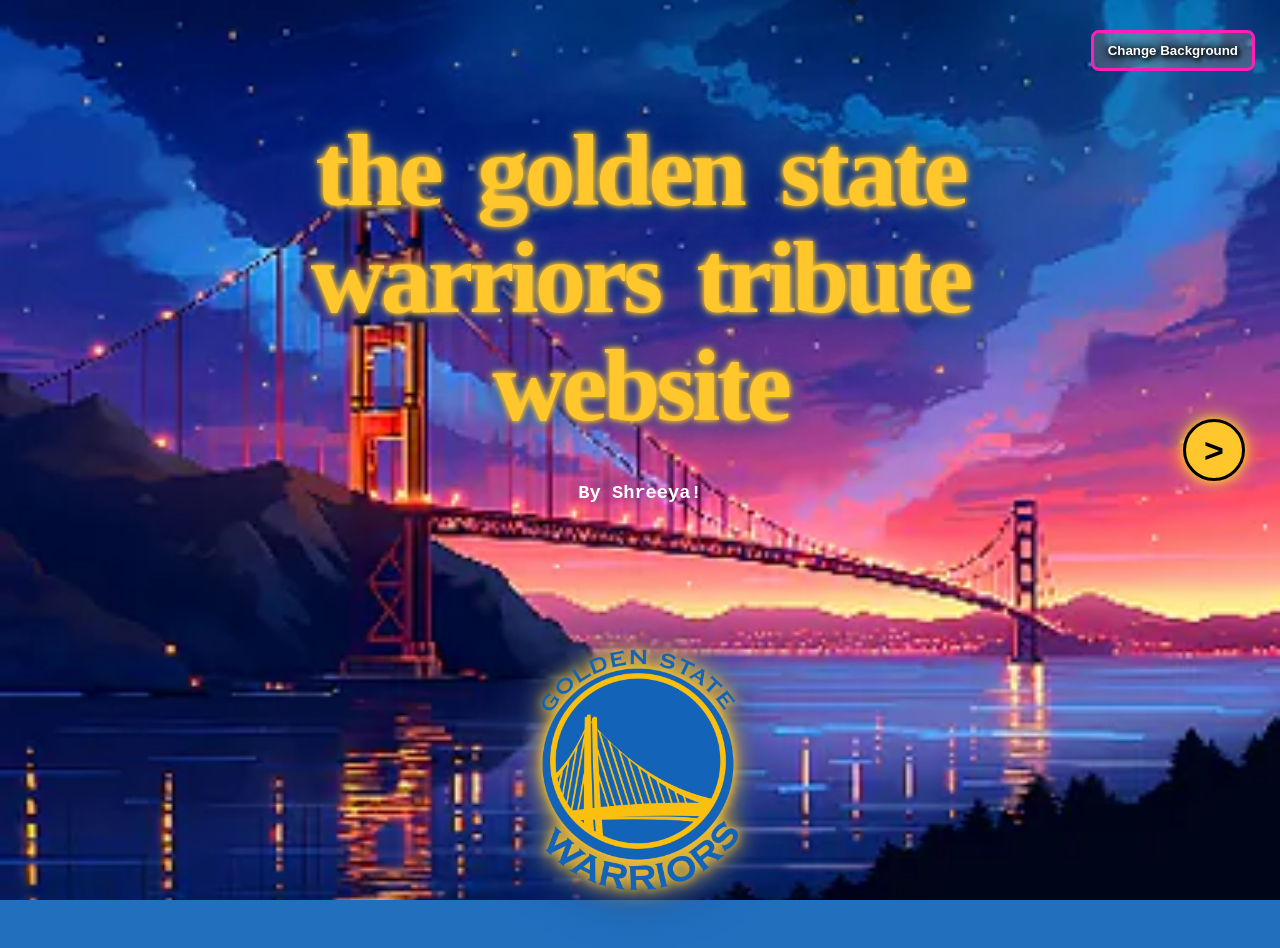
<file: index.html>
<!DOCTYPE html>
<html lang="en"> 

<head>
    <meta charset="UTF-8">
    <meta name="viewport" content="width=device-width, initial-scale=1.0">
    <title>The Golden State Warriors Tribute Website</title>
    <link rel="stylesheet" href="style.css">
</head>

<body>

  <header id="home">
    <h1 class="chaos-title">
      <span class="word alive">The</span>
      <span class="word alive">Golden</span>
      <span class="word alive">State</span>
      <span class="word alive">Warriors</span>
      <span class="word alive">Tribute</span>
      <span class="word alive">Website</span>
    </h1>
    <h3>By Shreeya!</h3>
  </header>

    <img class="logo" src="warriors-logo.png" alt="Golden State Warriors logo">

    <button class="next-arrow" onclick="window.location.href='content.html'">></button>

    <button id="backgroundButton">Change Background</button>

    <script src="home.js"></script>

  </body>
  </html>
</file>
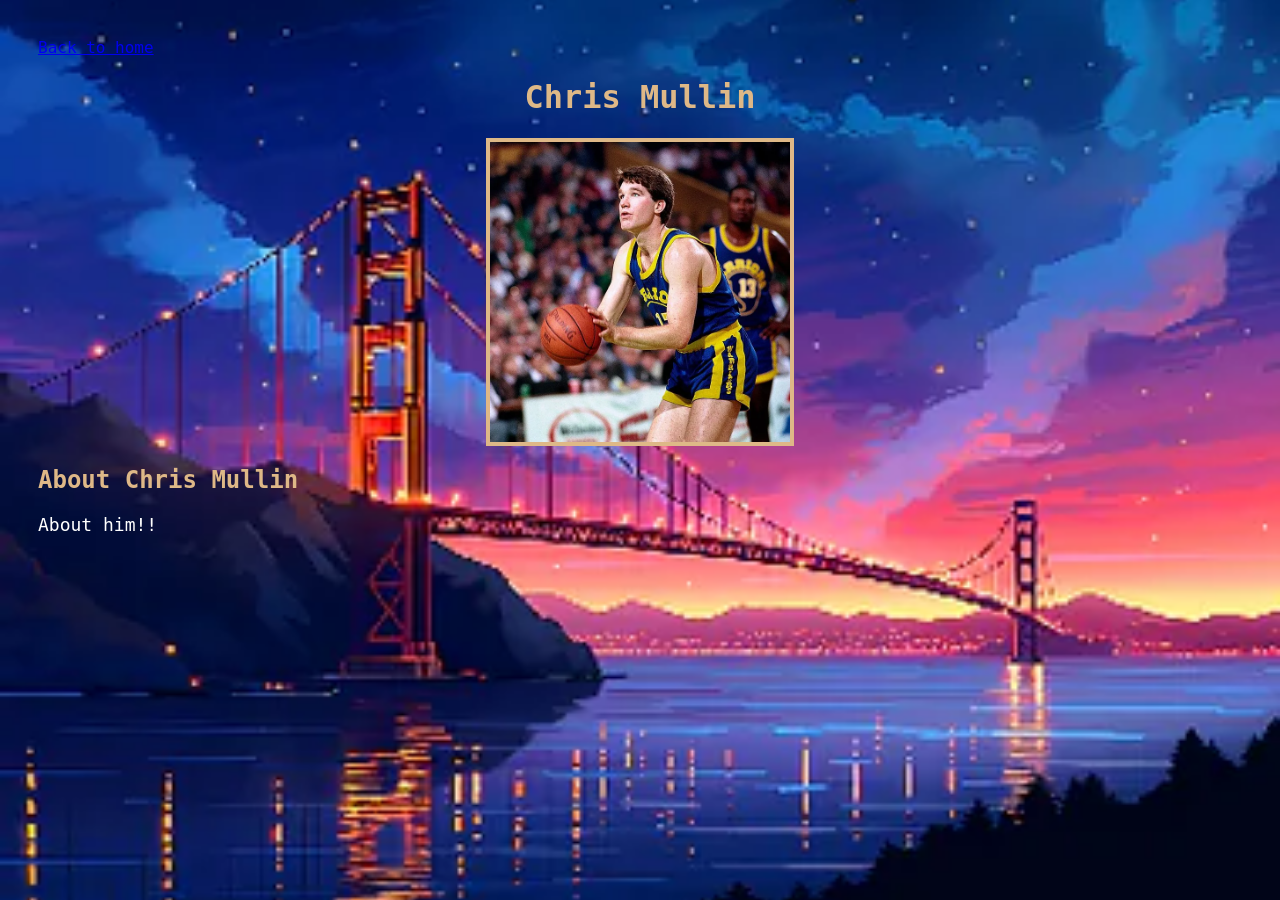
<file: chris.html>
<!DOCTYPE html>
<html lang="en">

<head>
  <title>Chris Mullin</title>
  <link rel="stylesheet" href="style.css">
</head>
<body>

  <a href="index.html">Back to home</a>

  <h1>Chris Mullin</h1>

  <img class="big-player-image" src="chrismullin.jpeg" alt="Chris Mullin">

  <h2>About Chris Mullin</h2>

  <p>About him!!</p>

  <div id="customCursor"></div>

<script src="script.js"></script>

</body>
</html>
</file>
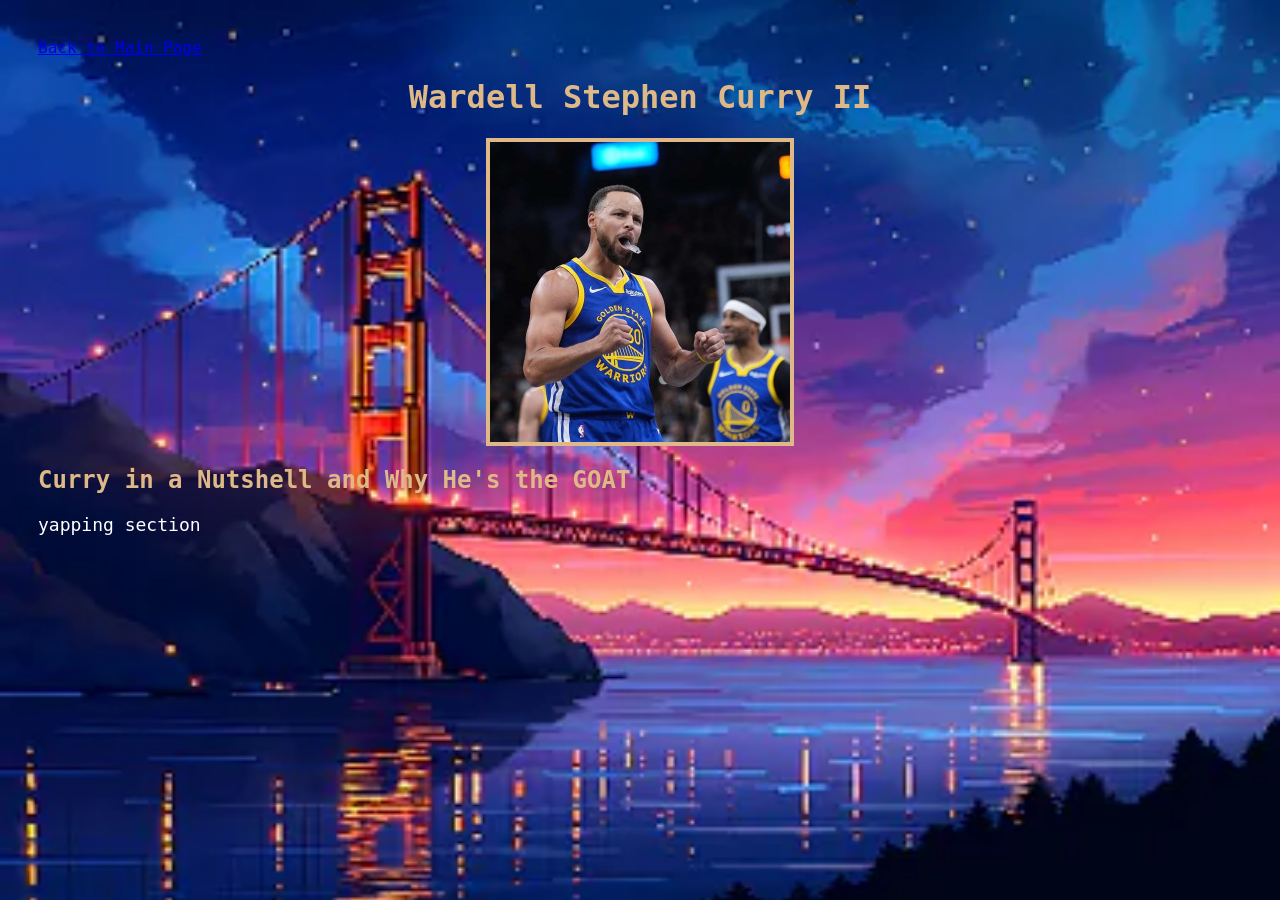
<file: curry.html>
<!DOCTYPE html>
<html lang="en">

  <head>
    <title>Wardell Stephen Curry II</title>
    <link rel="stylesheet" href="style.css">
  </head>

  <body>

    <a href="index.html">Back to Main Page</a>

    <h1>Wardell Stephen Curry II</h1>

    <img class="big-player-image" src="stephencurry.jpeg" alt="MY GOATTT">

    <h2>Curry in a Nutshell and Why He's the GOAT</h2>

    <p>yapping section</p>
<div id="customCursor"></div>

<script src="script.js"></script>
  </body>
</html>
</file>
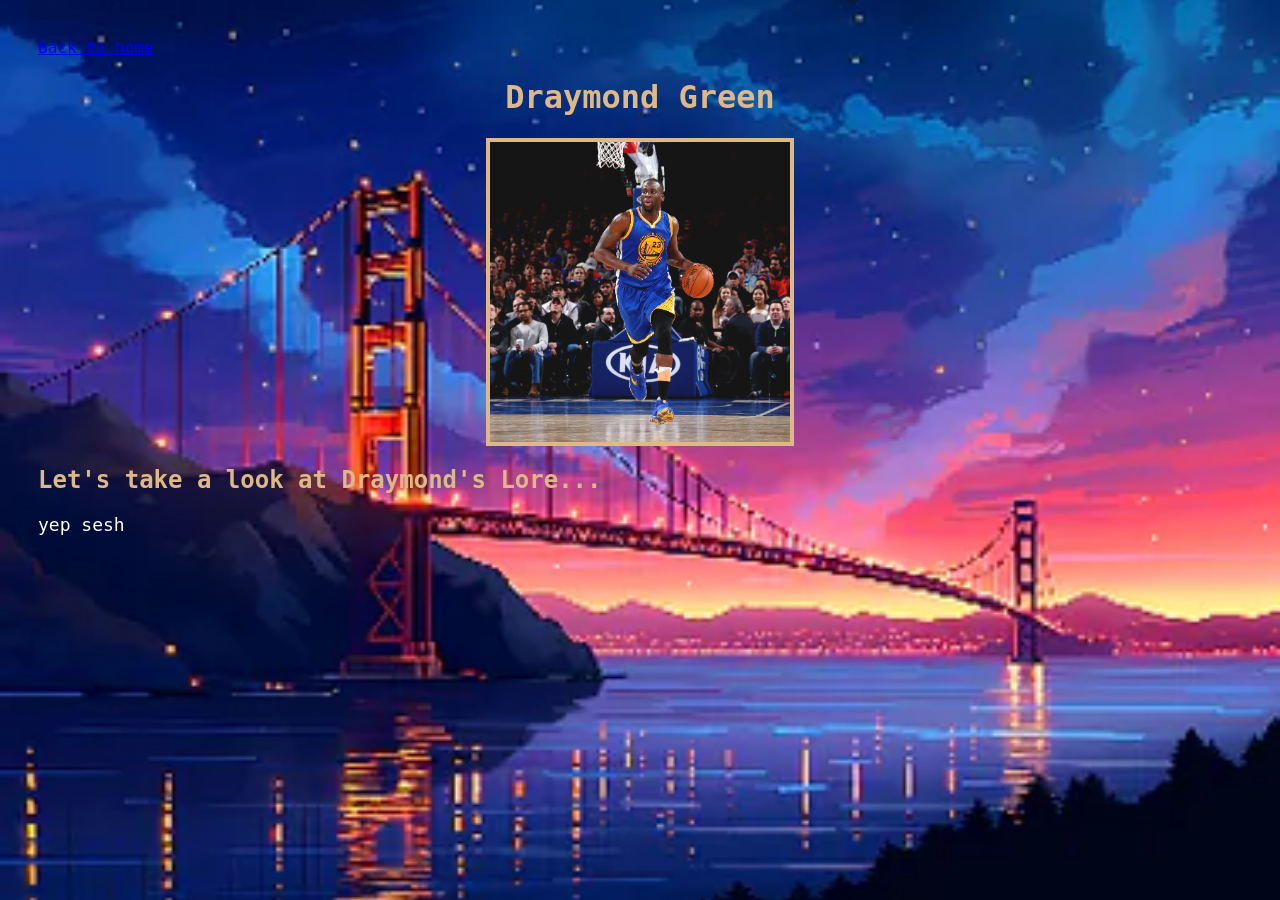
<file: draymond.html>
<!DOCTYPE html>
<html lang="en">

<head>

  <title>Draymond Green</title>
  <link rel="stylesheet" href="style.css">
</head>

<body>

  <a href="index.html">Back to home</a>

  <h1>Draymond Green</h1>

  <img class="big-player-image" src="draymondgreen.jpeg" alt="puncher">

  <h2>Let's take a look at Draymond's Lore...</h2>

  <p>yep sesh</p>

  <div id="customCursor"></div>

<script src="script.js"></script>

</body>
</html>
</file>
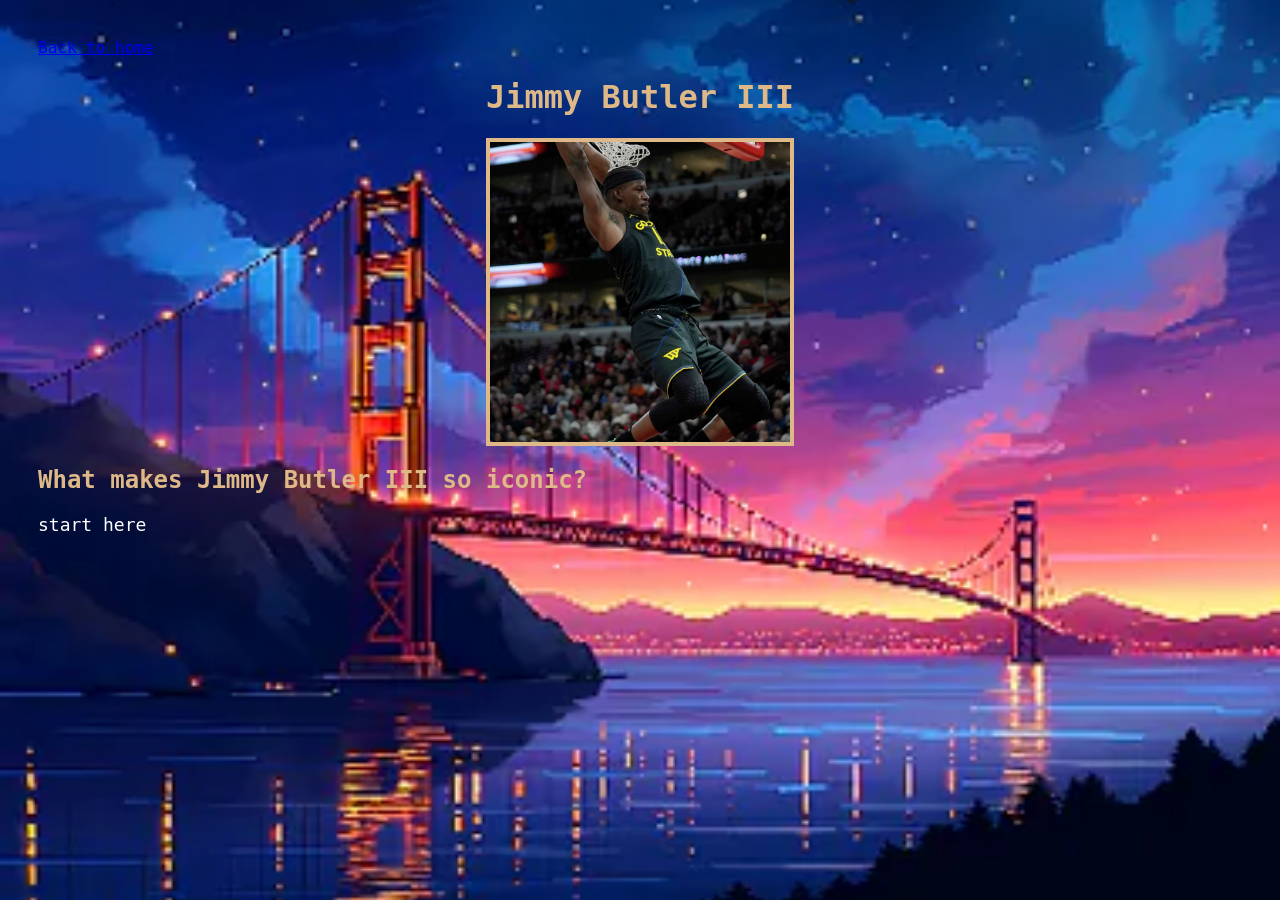
<file: jimmy.html>
<!DOCTYPE html>
<html lang="en">

  <head>
    <title>Jimmy Butler III</title>
    <link rel="stylesheet" href="style.css">
  </head>
  <body>

    <a href="index.html">Back to home</a>

    <h1>Jimmy Butler III</h1>

    <img class="big-player-image" src="jimmybutler.jpeg" alt="waking up at 5am jimmy">

    <h2>What makes Jimmy Butler III so iconic?</h2>

    <p>start here</p>

    <div id="customCursor"></div>

<script src="script.js"></script>

  </body>
</html>
</file>
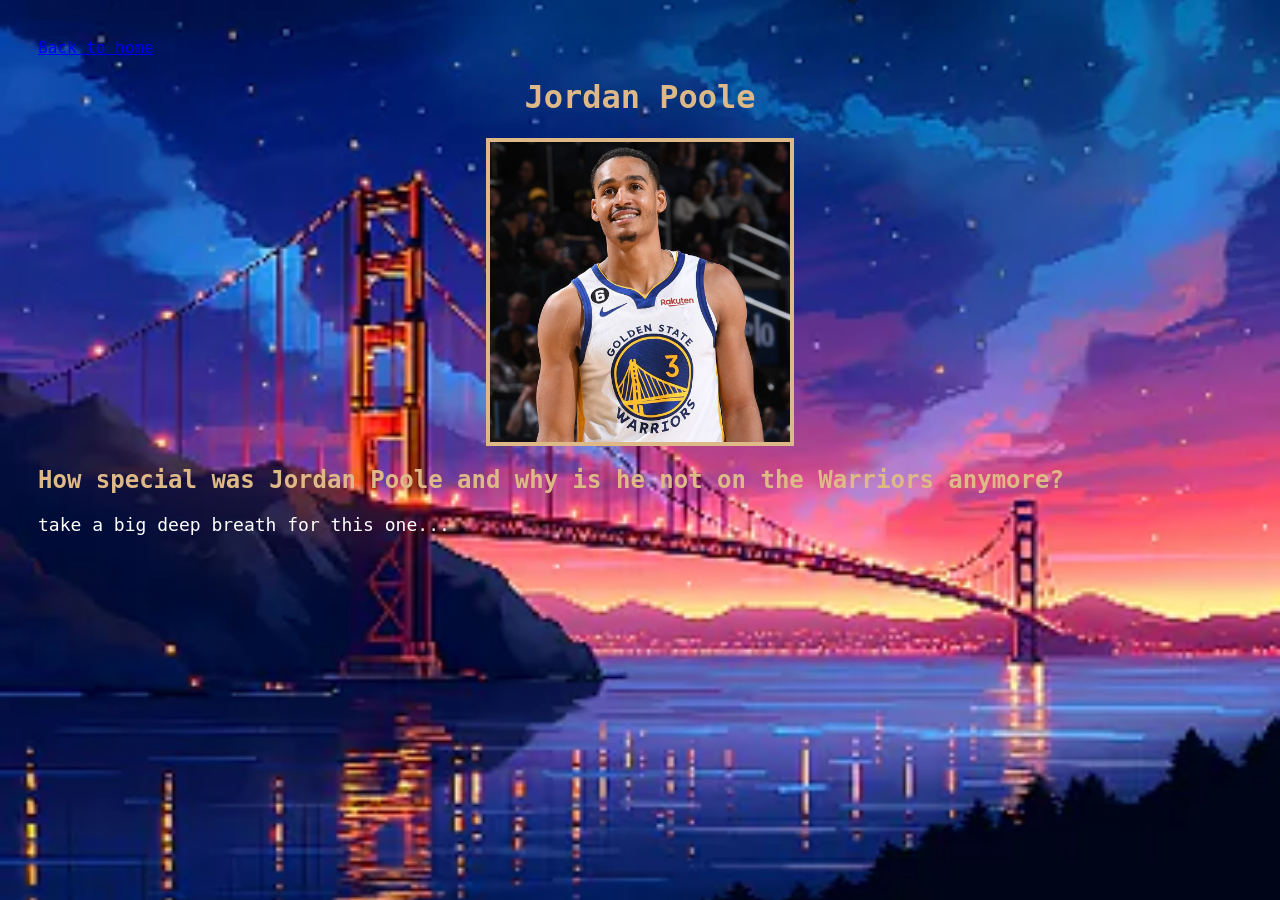
<file: jordan.html>
<!DOCTYPE html>
<html lang="en">

  <head>
    <title>Jordan Poole</title>
    <link rel="stylesheet" href="style.css">
  </head>
  <body>

    <a href="index.html">Back to home</a>

    <h1>Jordan Poole</h1>

    <img class="big-player-image" src="jordanpoole.jpeg" alt="swimming poole">

    <h2>How special was Jordan Poole and why is he not on the Warriors anymore?</h2>

    <p>take a big deep breath for this one...</p>

    <div id="customCursor"></div>

<script src="script.js"></script>

  </body>
</html>
</file>
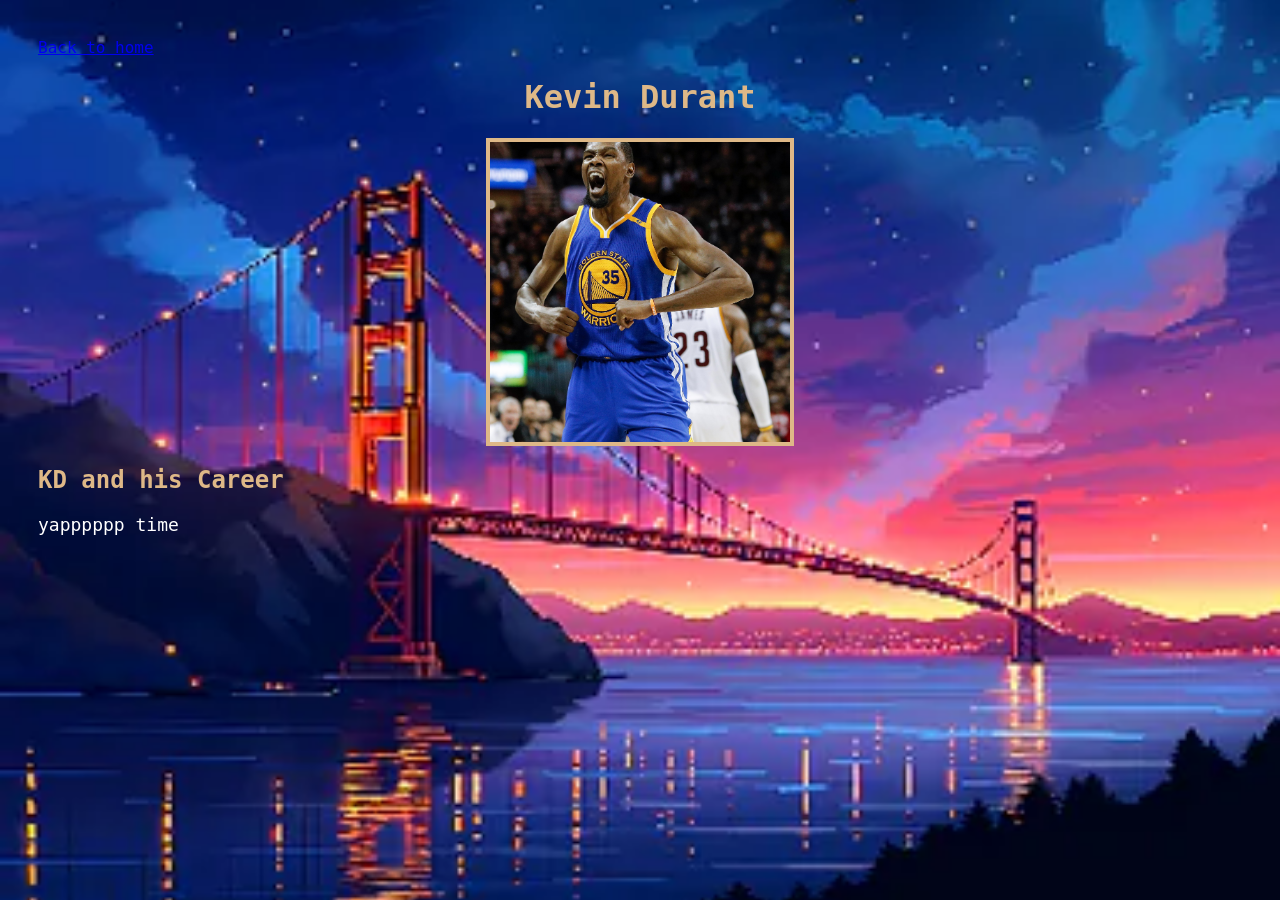
<file: kevin.html>
<!DOCTYPE html>
<html lang="en">

  <head>
    <title>Kevin Durant</title>
    <link rel="stylesheet" href="style.css">
  </head>

  <body>

    <a href="index.html">Back to home</a>

    <h1>Kevin Durant</h1>

    <img class="big-player-image" src="kevindurant.jpeg" alt="katie">

    <h2>KD and his Career</h2>

    <p>yapppppp time</p>

    <div id="customCursor"></div>

<script src="script.js"></script>

  </body>
</html>
</file>
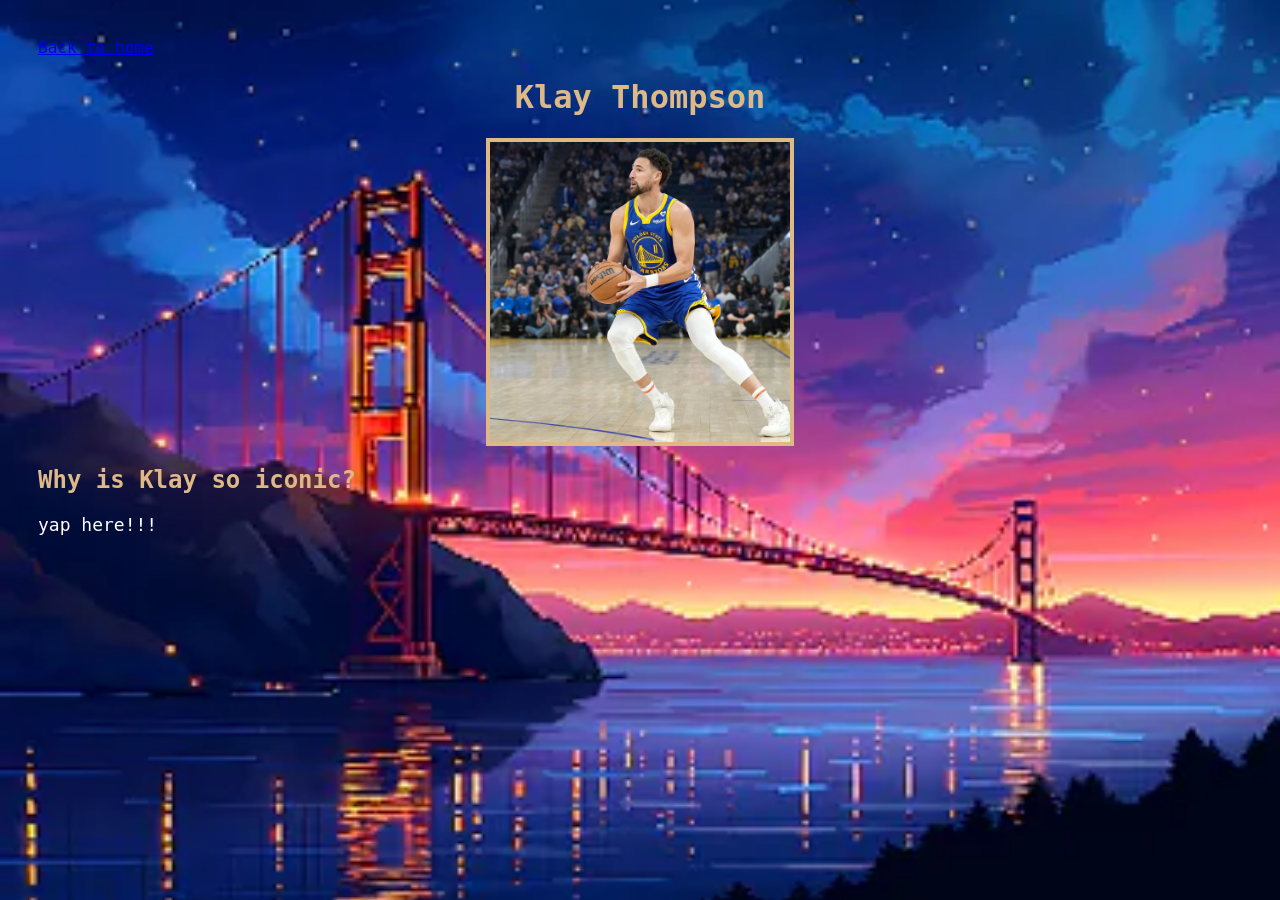
<file: klay.html>
<!DOCTYPE html>
<html lang="en">

<head>

   <title>Klay Thompson</title>
   <link rel="stylesheet" href="style.css">

</head>

<body>

  <a href="index.html">Back to home</a> 


  <h1>Klay Thompson</h1>

  <img class="big-player-image" src="klaythompson.jpeg" alt="Betrayal...">

  <h2>Why is Klay so iconic?</h2>

  <p>yap here!!!</p>

  <div id="customCursor"></div>

<script src="script.js"></script>
  
</body>

</html>
</file>
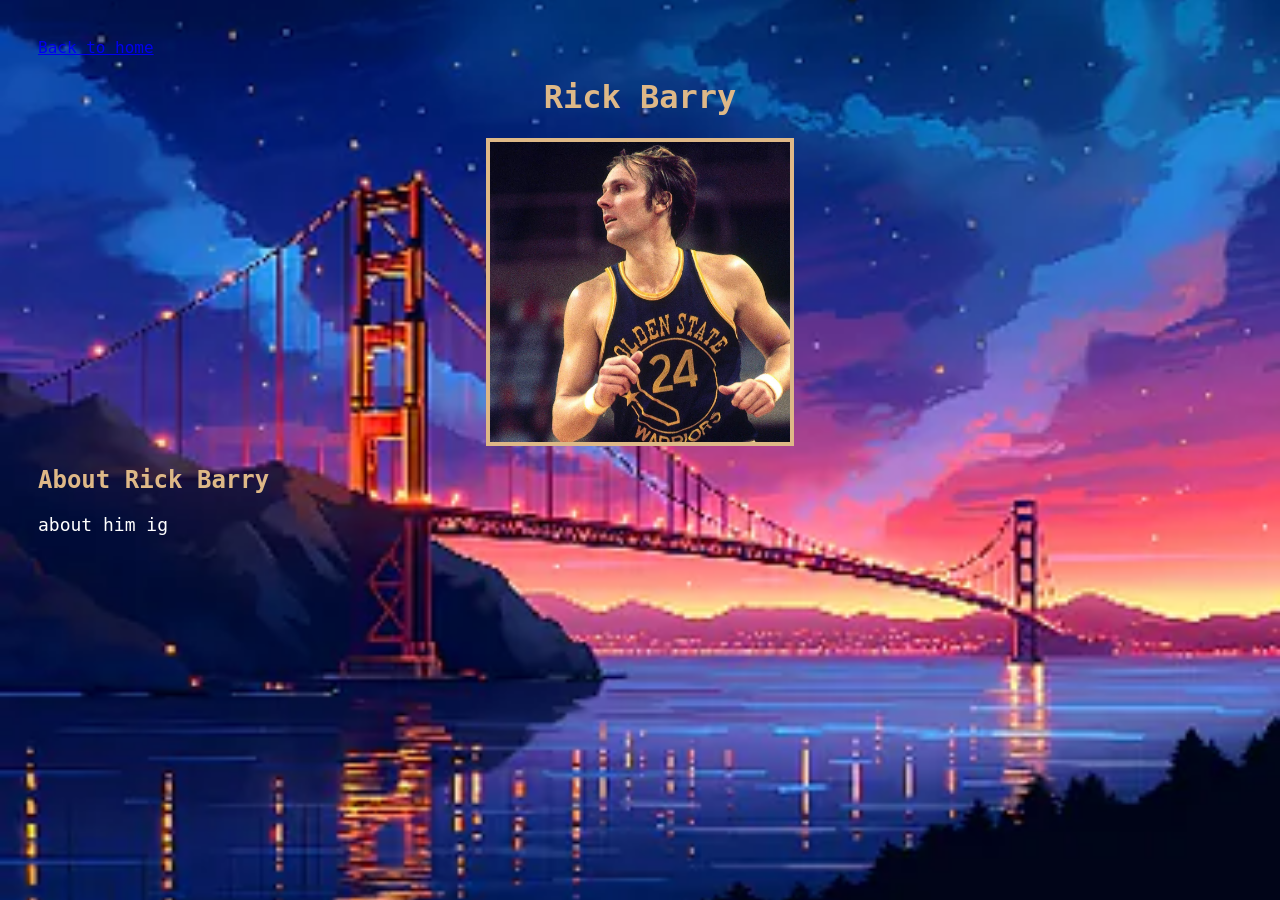
<file: rick.html>
<!DOCTYPE html>
<html lang="en">

  <head>
    <title>Rick Barry</title>
    <link rel="stylesheet" href="style.css">
  </head>

  <body>

    <a href="index.html">Back to home</a>

    <h1>Rick Barry</h1>

    <img class="big-player-image" src="rickbarry.jpeg" alt="Rick Barry">

    <h2>About Rick Barry</h2>

    <p>about him ig</p>

    <div id="customCursor"></div>

<script src="script.js"></script>

  </body>
</html>
</file>
<file: style.css>
body {
  background-color:rgb(33, 111, 189);
  color: white;
  font-family: "Pixel Code", "Geist Pixel", monospace;
  padding: 30px;
}

h1 {
  color:burlywood;
  text-align: center;
}

h2 {
  color:burlywood;
}

h3 {
  text-align: center;
}

p {
  font-size: 18px;
}

.typing {
  overflow: hidden;
  white-space: nowrap;
  border-right: 3px solid burlywood;
  width: 0;
  animation: typing 4s steps(42, end) forwards;
}

@keyframes typing {
  from {
    width: 0;
  }

  to {
    width: 100%;
  }
}

.fade-in {
  opacity: 0;
  transform: translateY(30px);
  animation: fadeIn 3s forwards;
  margin-bottom: 80px;
}

@keyframes fadeIn {
  to {
    opacity: 1;
    transform: translateY(0);
  }
}

.logo {
  display: block;
  width: 200px;
  margin-left: auto;
  margin-right: auto;
  margin-top: -300px;
  filter:
     drop-shadow( 0 0 5px #ffc72c)
     drop-shadow(0 0 12px #ffc72c)
     drop-shadow( 0 0 22px #1d428a);
  animation: logoNeonBounce 1.2s infinite;
}

@keyframes logoNeonBounce {
  0% {
    transform: translateY(0);
    filter:
    drop-shadow(0 0 5px #ffc72c)
    drop-shadow(0 0 12px #ffc72c)
    drop-shadow(0 0 22px #1d428a);
  }

  50% {
    transform: translateY(-12px);
    filter:
    drop-shadow(0 0 10px #ffffff)
    drop-shadow(0 0 20px #ffc72c)
    drop-shadow(0 0 35px #ffc72c)
    drop-shadow(0 0 60px #1d428a);
  }

  100% {
    transform: translateY(0);
    filter:
    drop-shadow(0 0 5px #ffc72c)
    drop-shadow(0 0 12px #ffc72c)
    drop-shadow(0 0 22px #1d428a);
  }
}

.player-row {
  display: flex;
  gap: 15px;
  flex-wrap: wrap;
  justify-content: center;
}

.player-card {
  width: 150px;
  min-height: 190px;
  text-align: center;
  color: white;
  text-decoration: none;
}

.player-card img {
  width: 150px;
  height: 150px;
  object-fit: cover;
  border: 4px solid burlywood;
}

.player-card:nth-child(1) .player-reveal img {
  border-color: #ff1fb8;
  box-shadow: 0 0 15px #ff1fb8;
}

.player-card:nth-child(2) .player-reveal img {
  border-color: #1fc4ff;
  box-shadow: 0 0 15px #1fc4ff;
}

.player-card:nth-child(3) .player-reveal img {
  border-color: #b026ff;
  box-shadow: 0 0 15px #b026ff;
}

.player-card:nth-child(4) .player-reveal img {
  border-color: #14f0b0;
  box-shadow: 0 0 15px #14f0b0;
}

.player-card:nth-child(5) .player-reveal img {
  border-color: #ffbe14;
  box-shadow: 0 0 15px #ffbe14;
}

.player-card:nth-child(6) .player-reveal img {
  border-color: #ff4d4d;
  box-shadow: 0 0 15px #ff4d4d;
}

.player-card p {
  margin-top: 8px;
  font-size: 16px;
  color: white;
}

.big-player-image {
  display: block;
  width: 300px;
  height: 300px;
  object-fit: cover;
  margin: 20px auto;
  border: 4px solid burlywood;
}

.dropdown {
  margin-bottom: 80px;
}

.dropdown summary {
  list-style: none;
}

.dropdown summary::-webkit-details-marker {
  display: none;
}

.dropdown summary::before {
  content: "+";
  display: inline-block;
  color: #ffc72c;
  margin-right: 12px;
  text-shadow:
    0 0 5px #ffc72c,
    0 0 10px #ffc72c,
    0 0 18px #1d428a;
}

.dropdown[open] summary::before {
  content: "✧";
}

.dropdown-box {
  background-color: white;
  color: rgb(33, 111, 189);
  padding: 25px;
  border-radius: 20px;
  border: 4px solid burlywood;
  opacity: 1;
  transform: translateY(20px);
}

.dropdown[open] .dropdown-box {
  opacity: 1;
  transform: translateY(0);
  animation: dropdownFade 0.8s forwards;
}

.dropdown-box p {
  color: black;
}

@keyframes dropdownFade {
  to {
    opacity: 1;
    transform: translateY(0);
  }
}

#warningBox {
  display: none; 
  position: fixed;
  top: 0;
  left: 0;
  width: 100%;
  height: 100%;
  background-color: rgba(0, 0, 0, 0.6);
  z-index: 999;
}

#warningMessage {
  background-color: white;
  color: rgb(33, 111, 189);
  width: 350px;
  margin: 150px auto;
  padding: 25px;
  border: 4px solid burlywood;
  border-radius: 15px;
  text-align: center;
}

#warningMessage h2 {
  color: black;
  font-weight: bold;
}

#warningMessage p {
  color: black;
}

#warningMessage button {
  background-color: burlywood;
  color: black;
  padding: 10px 20px;
  margin: 10px;
  border: 2px solid black;
  border-radius: 8px;
  cursor: pointer;
}

.warning-title {
  color: black;
  font-weight: bold;
  font-size: 22px;
}

.warning-text {
  color: black;
  font-size: 16px;
  border-bottom: 2px solid burlywood;
  padding-bottom: 15px;
}


.player-card input {
  display: none;
}

.question-mark {
  display: flex;
  align-items: center;
  justify-content: center;
  width: 150px;
  height: 150px;
  background-color: #ff1fb8;
  color: white;
  font-size: 70px;
  font-weight: bold;
  text-align: center;
  border: 4px solid white;
  cursor: pointer;
  box-sizing: border-box;
  text-shadow:
  0 0 5px white,
  0 0 10px white,
  0 0 20px white;
box-shadow:
  0 0 10px #ff1fb8,
  0 0 20px #ff1fb8;
animation: questionGlow 2s infinite;
}

.player-card:nth-child(1) .question-mark {
  background-color: #ff1fb8;
  box-shadow: 0 0 15px #ff1fb8;
}

.player-card:nth-child(2) .question-mark {
  background-color: #1fc4ff;
  box-shadow: 0 0 15px #1fc4ff;
}

.player-card:nth-child(3) .question-mark {
  background-color: #b026ff;
  box-shadow: 0 0 15px #b026ff;
}

.player-card:nth-child(4) .question-mark {
  background-color: #14f0b0;
  box-shadow: 0 0 15px #14f0b0;
}


.player-card:nth-child(5) .question-mark {
  background-color: #ffbe14;
  box-shadow: 0 0 15px #ffbe14;
}

.player-card:nth-child(6) .question-mark {
  background-color: #ff4d4d;
  box-shadow: 0 0 15px #ff4d4d;
}

@keyframes questionGlow {
  0% {
    text-shadow:
    0 0 5px white,
    0 0 10px white,
    0 0 20px white;
  }

50% {
  text-shadow:
  0 0 10px white,
  0 0 20px white,
  0 0 35px white;
}

100% {
  text-shadow:
  0 0 5px white,
  0 0 10px white,
  0 0 20px white;
}
}

.player-reveal {
  display: none;
  opacity: 0;
  animation: playerFade 1s forwards;
}

.player-card input:checked + .question-mark {
  display: none;
}

.player-card input:checked + .question-mark + .player-reveal {
  display: block;
}

.player-reveal p {
  color: black;
  font-size: 16px;
  margin-top: 8px;
}

@keyframes playerFade {
  to {
    opacity: 1;
  }
}

#backgroundButton {
  position: fixed;
  right: 25px;
  top: 30px;
  background-color: rgba(222, 184, 135, 0.25);
  color: white;
  border: 3px solid #ff1fb8;
  border-radius: 8px;
  padding: 10px 14px;
  font-weight: bold;
  z-index: 50;
  text-shadow:
  2px 2px 4px black,
  0 0 8px black,
  0 0 12px black;
  boc-shadow:
  0 0 8px #ff1fb8,
  0 0 18px #ff1fb8,
  0 0 28px #ff1fb8;
}

body {
  background-image: url("bay-1.jpeg");
  background-size: cover;
  background-attachment: fixed; background-position: center;
}

.chaos-title {
  font-family: "Comic Sans MS", "Comic Sans", "Comic Neue", cursive;
  font-weight: 900;
  font-size: clamp(2.5rem, 8vw, 7rem);
  line-height: 1.05;
  letter-spacing: -0.04em;
  margin-bottom: 1.5rem;
  text-transform: lowercase;
  text-align: center;
  max-width: 1000px;
  margin-left: auto;
  margin-right: auto;
}

.chaos-title .word {
  display: inline-block;
  margin: 0 8px;
  color: #ffc72c;
  text-shadow:
  0 0 5px #ffc72c,
  0 0 10px #ffc72c,
  0 0 20px #1d428a,
  0 0 40px #1d428a;
animation: neonBounce 1.2s infinite;
}

.chaos-title .word:nth-child(1) {
  animation-delay: 0s;
}

.chaos-title .word:nth-child(2) {
  animation-delay: 0.15s;
}

.chaos-title .word:nth-child(3) {
  animation-delay: 0.3s;
}

.chaos-title .word:nth-child(4) {
  animation-delay: 0.45s;
}

.chaos-title .word:nth-child(5) {
  animation-delay: 0.6s;
}

.chaos-title .word:nth-child(6) {
  animation-delay: 0.75s;
}

@keyframes neonBounce {
  0% {
    transform: translateY(0);
    text-shadow:
    0 0 5px #ffc72c,
    0 0 10px #ffc72c,
    0 0 20px #1d428a,
    0 0 40px #1d428a;
  }

  50% {
    transform: translateY(-12px);
    text-shadow:
    0 0 10px #ffffff,
    0 0 20px #ffc72c,
    0 0 35px #ffc72c,
    0 0 60px #1d428a,
    0 0 90px #1d428a;
  }

  100% {
    transform: translateY(0);
    text-shadow:
    0 0 5px #ffc72c,
    0 0 10px #ffc72c,
    0 0 20px #1d428a,
    0 0 40px #1d428a;
  }
}

.dropdown-box {
  border: 4px solid #8b5cf6;
  animation: neonBorder 3s infinite;
}

#warningMessage {
  border: 4px solid #8b5cf6;
  animation: neonBorder 3s infinite;
}

@keyframes neonBorder {
  0% {
    border-color: #8b5cf6;
    box-shadow: 0 0 10px #8b5cf6;
  }

  25% {
    border-color: #1d4ed8;
    box-shadow: 0 0 15px #1d4ed8;
  }

  50% {
    border-color: #06b6d4;
    box-shadow: 0 0 20px #06b6d4;
  }

  75% {
    border-color: #a855f7;
    box-shadow: 0 0 15px #a855f7;
  }

  100% {
    border-color: #8b5cf6;
    box-shadow: 0 0 10px #8b5cf6;
  }
}

html {
  scroll-behavior: smooth;
}

header {
  min-height: 100vh;
  display: flex;
  flex-direction: column;
  justify-content: flex-start;
  padding-top: 10px;
  pointer-events: none;
}

.next-arrow,
#backgroundButton {
  pointer-events: auto;
}


.next-arrow {
  position: fixed;
  right: 35px;
  top: 50%;
  transform: translateY(-50%);
  background-color: #ffc72c;
  color: black;
  border: 3px solid black;
  border-radius: 50%;
  width: 62px;
  height: 62px;
  display: flex;
  align-items: center;
  justify-content: center;
  line-height: 48px;
  text-align: center;
  font-size: 34px;
  font-weight: bold;
  text-decoration: none;
  z-index: 20;
  box-shadow: 
  0 0 10px #ffc72c,
  0 0 22px #ffc72c;
  cursor: pointer;
}

.next-arrow:hover {
  background-color: white;
  transform: translateY(-50%) scale(1.08);
  box-shadow:
  0 0 12px white,
  0 0 28px #ffc72c;
}

.dropdown summary {
  font-family: "Comic Sans MS", "Comic Sans", "Comic Neue", cursive;
  font-weight: 900;
  font-size: 36px;
  color: #ffc72c;
  text-shadow:
  0 0 5px #ffc72c,
  0 0 10px #ffc72c,
  0 0 20px #1d428a;
}

.dropdown summary {
  font-family: "Comic Sans MS", "Comic Sans", "Comic Neue", cursive;
  font-weight: 900;
  font-size: 36px;
  color: #ffc72c;
  text-shadow:
  0 0 3px #ffc72c,
  0 0 6px #1d428a;
  animation: smallDance 1.2s infinite;
}

@keyframes smallDance {
  0% {
    transform: translateY(0) rotate(-1deg);
    text-shadow:
    0 0 2px #ffc72c,
    0 0 4px #1d428a;
  }

  50% {
    transform: translateY(-1px) rotate(0deg);
    text-shadow:
    0 0 2px #ffffff,
    0 0 4px #ffc72c,
    0 0 1000px #1d428a;
  }

  100% {
    transform: translateY(0) rotate(-1deg);
    text-shadow:
    0 0 3px #ffc72c,
    0 0 6px #1d428a;
  }
}

.dropdown-box {
  background-color: transparent;
}

.dropdown-box p,
.player-reveal p,
.goated-intro {
  color: white;
  text-shadow: 2px 2px 4px black,
  0 0 8px black,
  0 0 12px black;
}

.dropdown summary {
  text-align: center;
}
</file>
